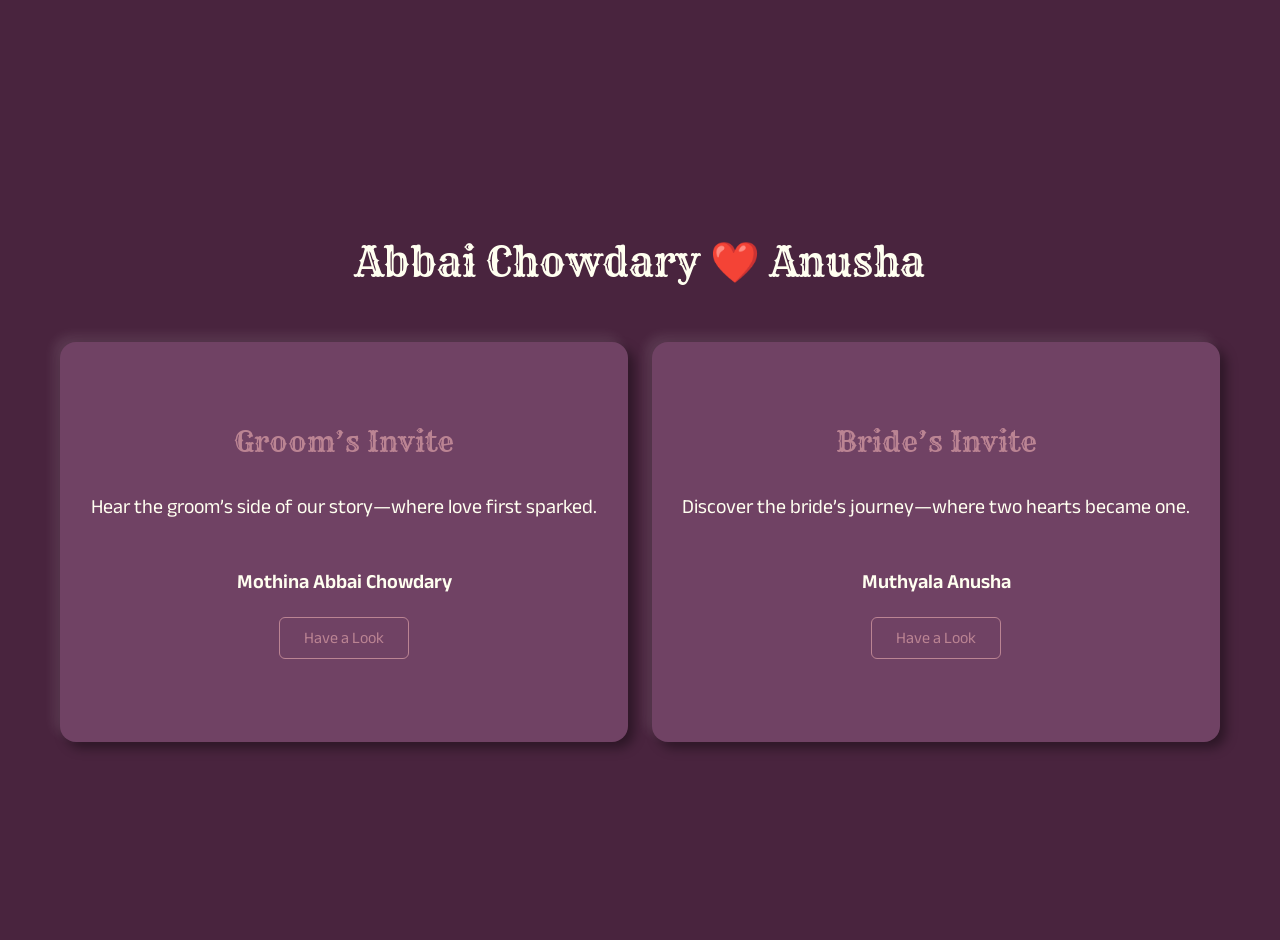
<file: index.html>
<!DOCTYPE html>
<html lang="en">
    <head>
        <meta charset="UTF-8" />
        <meta name="viewport" content="width=device-width, initial-scale=1.0"/>
      
        <!-- Primary Meta Tags -->
        <title>Muthyala ❤ Mothina</title>
        <meta name="description"
              content="Join us for the wedding of Muthyala Anusha &amp; Mothina Abbai Chowdary on May 15–16 at the Parinaya Function Hall, Jaggampeta. Celebrate love, laughter, and new beginnings!" />
        <!-- Description helps search engines and displays in SERPs :contentReference[oaicite:0]{index=0} -->
      
        <!-- Open Graph / Facebook -->
        <meta property="og:type"        content="website" />
        <meta property="og:url"         content="https://abbaichowdary.github.io/AwedsA/" />
        <meta property="og:title"       content="Muthyala ❤ Mothina | Wedding Invitation" />
        <meta property="og:description" content="You’re warmly invited to the wedding of Muthyala Anusha &amp; Mothina Abbai Chowdary, May 15–16, Parinaya Function Hall." />
        <meta property="og:image"       content="../elements/couple.jpg" />
        <!-- Open Graph tags enable rich link previews on social platforms :contentReference[oaicite:1]{index=1} -->
    
        <!-- Google Fonts -->
        <link
          href="https://fonts.googleapis.com/css2?family=Anek+Latin:wght@400;600&family=Rye&display=swap"
          rel="stylesheet"
        />
        <link
          href="https://fonts.googleapis.com/css2?family=Ponnala&display=swap"
          rel="stylesheet"
        />
      
        <!-- Bootstrap 5 CSS -->
        <link
          href="https://cdn.jsdelivr.net/npm/bootstrap@5.1.3/dist/css/bootstrap.min.css"
          rel="stylesheet"
          integrity="sha384-1BmE4kWBq78iYhFldvKuhfTAU6auU8tT94WrHftjDbrCEXSU1oBoqyl2QvZ6jIW3"
          crossorigin="anonymous"
        />
      
        <!-- Custom CSS -->
        <link rel="stylesheet" href="style.css" />
        <style>
            /* Add to :root */
:root {
    --card-bg: #704264; /* New variable for card background */
}

/* Fix card styling */
.invite-card .card {
    background-color: var(--card-bg);
    min-height: 400px;
    transition: all 0.3s cubic-bezier(0.4, 0, 0.2, 1);
}

.invite-card .card-body {
    display: flex;
    flex-direction: column;
    justify-content: center;
}

/* Text contrast fixes */
.card-text,
.invite-name {
    color: ivory !important;
}

/* Button styling */
.btn-outline-light {
    border-color: var(--heading-color);
    color: var(--heading-color);
    width: fit-content;
    margin: 0 auto;
    transition: all 0.3s ease;
}

.btn-outline-light:hover {
    background-color: var(--heading-color);
    color: var(--bg-color);
}

/* Mobile adjustments */
@media (max-width: 768px) {
    .invite-card .card {
        min-height: 300px;
    }
    
    .card-title {
        font-size: 1.5rem !important;
    }
    
    .card-text {
        font-size: 1rem !important;
    }
}

/* Container fix */
.container {
    max-width: 1200px;
    padding: 0 20px;
}
        </style>
      </head>
<body>
    <main class="vh-100 d-flex align-items-center">
        <div class="container">
            <h1 class="text-center text-ivory">Abbai Chowdary ❤️ Anusha</h1><br><br>
        <div class="row g-4 justify-content-center">
            <!-- Groom’s Invite Card -->
            <div class="col-12 col-md-10 col-lg-6">
            <a href="https://abbaichowdary.github.io/AwedsA/main/groom.html" class="invite-card text-decoration-none">
                <div class="card h-100 border-0">
                <div class="card-body p-4 text-center">
                    <h3 class="card-title display-5 mb-3">Groom’s Invite</h3>
                    <p class="card-text fs-5 mb-4">Hear the groom’s side of our story—where love first sparked.</p>
                    <p class="invite-name h4 mb-4">Mothina Abbai Chowdary</p>
                    <span class="btn btn-outline-light px-4 py-2">Have a Look</span>
                </div>
                </div>
            </a>
            </div>
            
            <!-- Bride’s Invite Card -->
            <div class="col-12 col-md-10 col-lg-6">
            <a href="https://abbaichowdary.github.io/AwedsA/main/bride.html" class="invite-card text-decoration-none">
                <div class="card h-100 border-0">
                <div class="card-body p-4 text-center">
                    <h3 class="card-title display-5 mb-3">Bride’s Invite</h3>
                    <p class="card-text fs-5 mb-4">Discover the bride’s journey—where two hearts became one.</p>
                    <p class="invite-name h4 mb-4">Muthyala Anusha</p>
                    <span class="btn btn-outline-light px-4 py-2">Have a Look</span>
                </div>
                </div>
            </a>
            </div>
        </div>
        </div>
    </main>

  <!-- Bootstrap JS (optional for future interactivity) -->
  <script
    src="https://cdn.jsdelivr.net/npm/bootstrap@5.1.3/dist/js/bootstrap.bundle.min.js"
    integrity="sha384-ka7Sk0Gln4gmtz2MlQnikT1wXgYsOg+OMhuP+IlRH9sENBO0LRn5q+8nbTov4+1p"
    crossorigin="anonymous"
  ></script>
</body>
</html>
</file>
<file: style.css>
:root {
    --bg-color: #49243E;       /* dark background */
    --footer-bg: #704264;      /* footer background */
    --heading-color: #BB8493;  /* headings */
    --font-color: #DBAFA0;     /* body text */
  }
  
  /* Global */
  body {
    margin: 0;
    padding-top: 2.5rem; /* adjust if you change the bar height */
    font-family: 'Anek Latin', sans-serif;
    background-color: var(--bg-color);
    color: var(--font-color);
  }
  /* Top Bar with three words spaced left/center/right */
.top-bar {
    width: 100%;
    background-color: rgba(0, 0, 0, 0.6);
    padding: 0.5rem 1rem;
    font-family: 'Ponnala', serif;
    font-size: 1rem;
    color: yellow;
    position: fixed;
    top: 0;
    left: 0;
    z-index: 1050; /* above other content but below modal */
    display: flex;
    justify-content: space-between;
    align-items: center;
  }
  
  /* Explicit text alignment (fallback in case flex shifts) */
  .tb-left   { text-align: left;  flex: 1; }
  .tb-center { text-align: center; flex: 1; }
  .tb-right  { text-align: right; flex: 1; }
  h1, h2, h3, h4, h5, h6 {
    color: var(--heading-color);
    font-family: 'Rye', cursive;
  }
  
  /* Invite Cards */
  /* Card Base (Resting) */
  .invite-card .card {
    background-color: var(--card-bg);
    border-radius: 1rem;
    box-shadow:
      6px 6px 12px rgba(0, 0, 0, 0.4),
     -6px -6px 12px rgba(255, 255, 255, 0.1);
    transition: box-shadow 0.3s ease, transform 0.2s ease;
  }
  
  /* Card Pressed (Hover or Active) */
  .invite-card:hover .card,
  .invite-card:active .card {
    box-shadow:
      inset 4px 4px 8px rgba(0, 0, 0, 0.4),
     -inset 4px -4px 8px rgba(255, 255, 255, 0.1);
    transform: translateY(7px);
  }

.modal-icon.icon-center {
    position: relative !important;
    top: 0;
    left: 0;
    display: block;
    margin: 1rem auto 2rem;
    width: 90%;
    opacity: 1;
    transform: none;
    transition: none;
  }
  
  .invite-card .card-body {
    padding: 2rem;
  }
  .invite-card .card-title {
    font-family: 'Rye', cursive;
    color: var(--heading-color);
    font-size: 1.75rem;
  }
  .invite-card .card-text {
    margin-top: 1rem;
    line-height: 1.5;
  }
  .invite-card .invite-name {
    margin-top: 1.5rem;
    font-weight: 600;
    font-size: 1.25rem;
    color: var(--font-color);
  }
  .invite-card .btn {
    border-color: var(--heading-color);
    color: var(--heading-color);
    transition: background-color 0.3s ease, color 0.3s ease;
  }
  .invite-card:hover .btn {
    background-color: var(--heading-color);
    color: var(--bg-color);
  }
  
  /* Prevent fluid containers from overflowing */
  .container-fluid {
    padding-left: 1rem;
    padding-right: 1rem;
    max-width: 100vw;
    overflow-x: hidden;
  }
  
  /* Parent photos in “The Couple” section — larger & soft corners */
  .parent-photo {
    width: 100%;
    height: auto;
    aspect-ratio: 1.5 / 1.5;    /* keep square */
    object-fit: cover;
    border-radius: 10px;    /* soft corners */
    border: 3px solid var(--heading-color);
    box-shadow: 0 4px 12px rgba(0,0,0,0.5);
    transition: transform 0.3s ease;
    margin: 0 auto;         /* center in column */
  }
  .parent-photo:hover {
    transform: scale(1.05);
  }

  /* Main Couple Photo – Neomorphic Card */
.couple-main-photo {
    width: 100%;
    max-width: 400px;
    border-radius: 1rem;
    object-fit: cover;
    box-shadow:
      8px 8px 16px rgba(0, 0, 0, 0.4),      /* dark shadow */
     -8px -8px 16px rgba(255, 255, 255, 0.1); /* light highlight */
    background-color: var(--bg-color);
    transition: transform 0.3s ease, box-shadow 0.3s ease;
  }
  .couple-main-photo:hover {
    transform: translateY(-4px);
    box-shadow:
      4px 4px 12px rgba(0, 0, 0, 0.3),
     -4px -4px 12px rgba(255, 255, 255, 0.2);
  }
  
  /* Ivory text helper (to keep inline styling DRY) */
  .text-ivory {
    color: ivory;
  }

  strong{
    color: ivory;
  }
  
  
  /* Responsive adjustments */
  @media (max-width: 767.98px) {
    .parent-photo {
      max-width: 200px;     /* still sizable on phone */
    }
    /* Stack couple-details vertically on small viewports */
    #couple-details .row {
      flex-direction: column;
      text-align: center;
    }
    #couple-details .row > div {
      margin-bottom: 1.5rem;
    }
  }
  
  /* Modal Enhancements */
  /* Modal Content Styling */
  .modal-content {
    background: var(--bg-color)
      url('../elements/mandala_watermark.png') center/300px no-repeat;
    background-blend-mode: overlay;
    box-shadow: 0 8px 24px rgba(0, 0, 0, 0.7);
    border-radius: 1rem;
    padding: 2rem 1rem 3rem;
    color: var(--font-color);
  }
  
  /* Modal Title Depth */
  .modal-title {
    font-family: 'Ponnala', serif;
    font-size: 3rem;
    color: #BB8493;
    text-shadow: 2px 2px 4px rgba(0, 0, 0, 0.8);
  }
  
  /* Body Text Styling */
  .modal-body p {
    font-family: 'Anek Latin', sans-serif;
    color: var(--font-color);
    text-shadow: 1px 1px 2px rgba(0,0,0,0.5);
    margin-bottom: 0.75rem;
  }
  
  /* Proceed Button Enhancement */
  #enable-sound {
    font-family: 'Rye', cursive;
    box-shadow: 0 4px 12px rgba(0,0,0,0.5);
    transition: transform 0.15s ease, box-shadow 0.15s ease;
  }
  #enable-sound:hover,
  #enable-sound:focus {
    transform: translateY(2px);
    box-shadow: 0 2px 6px rgba(0,0,0,0.5);
  }
  
  /* Decorative Icons */
  .modal-icon {
    position: absolute;
    width: 50%;
    opacity: 0.85;
    transition: transform 0.3s ease, opacity 0.3s ease;
  }
  .icon-left {
    top: -12px;
    left: -12px;
  }
  .icon-right {
    top: -12px;
    right: -12px;
  }
  .modal-icon:hover {
    transform: scale(1.1);
    opacity: 1;
  }
  
  .btn-primary {
    background-color: var(--heading-color);
    border-color: var(--heading-color);
  }
  .modal-backdrop.show {
    opacity: 0.8;
  }
  
  /* Cover Section */
  .cover-section {
    position: relative;
    background: url('elements/cover.JPG') center/cover no-repeat;
    min-height: 100vh;
    display: flex;
    align-items: center;
    justify-content: center;
  }
  .cover-section .overlay {
    position: absolute;
    inset: 0;
    background: rgba(0,0,0,0.7);
    z-index: 1;
  }
  .cover-content {
    position: relative;
    z-index: 2;
    text-align: center;
  }
  .couple-name {
    font-size: clamp(2.5rem, 8vw, 4rem);
    color: var(--heading-color);
  }
  .cover-quote {
    font-size: 1.25rem;
    margin-top: 1rem;
    font-style: italic;
    color: var(--font-color);
  }
  
  /* Groom & Bride Sections */
  .couple-section,
  .event-details-section,
  .contact-section {
    background-color: var(--bg-color);
    padding: 3rem 0;
  }
  .groom-col {
    border-right: 2px solid var(--heading-color);
  }
  @media (max-width: 767.98px) {
    .groom-col {
      border: none;
      border-bottom: 2px solid var(--heading-color);
      margin-bottom: 2rem;
      padding-bottom: 2rem;
    }
  }
  
  /* Event Details */
  .event-details-section h2,
  .event-details-section h3 {
    color: var(--heading-color);
  }
  
  /* Contact Section */
  .contact-section h2 {
    color: var(--heading-color);
  }
  
  /* Footer */
  footer {
    background-color: var(--footer-bg);
    text-align: center;
    padding: 1rem 0;
  }
  footer p {
    margin: 0.25rem 0;
    color: var(--font-color);
    font-size: 0.9rem;
  }
  
  /* Scroll reveal */
  .section {
    opacity: 0;
    transform: translateY(20px);
    transition: all 0.6s ease-out;
  }
  .section.show {
    opacity: 1;
    transform: translateY(0);
  }
  
  /* Audio & Mute Button */
  #bg-music {
    display: none;
  }
  #mute-btn {
    position: fixed;
    bottom: 1rem;
    right: 1rem;
    width: 3rem;
    height: 3rem;
    background: rgba(0,0,0,0.5);
    border-radius: 50%;
    display: flex;
    align-items: center;
    justify-content: center;
    color: var(--font-color);
    cursor: pointer;
    z-index: 999;
    transition: background 0.3s;
  }
  #mute-btn:hover {
    background: rgba(0,0,0,0.7);
  }
</file>
